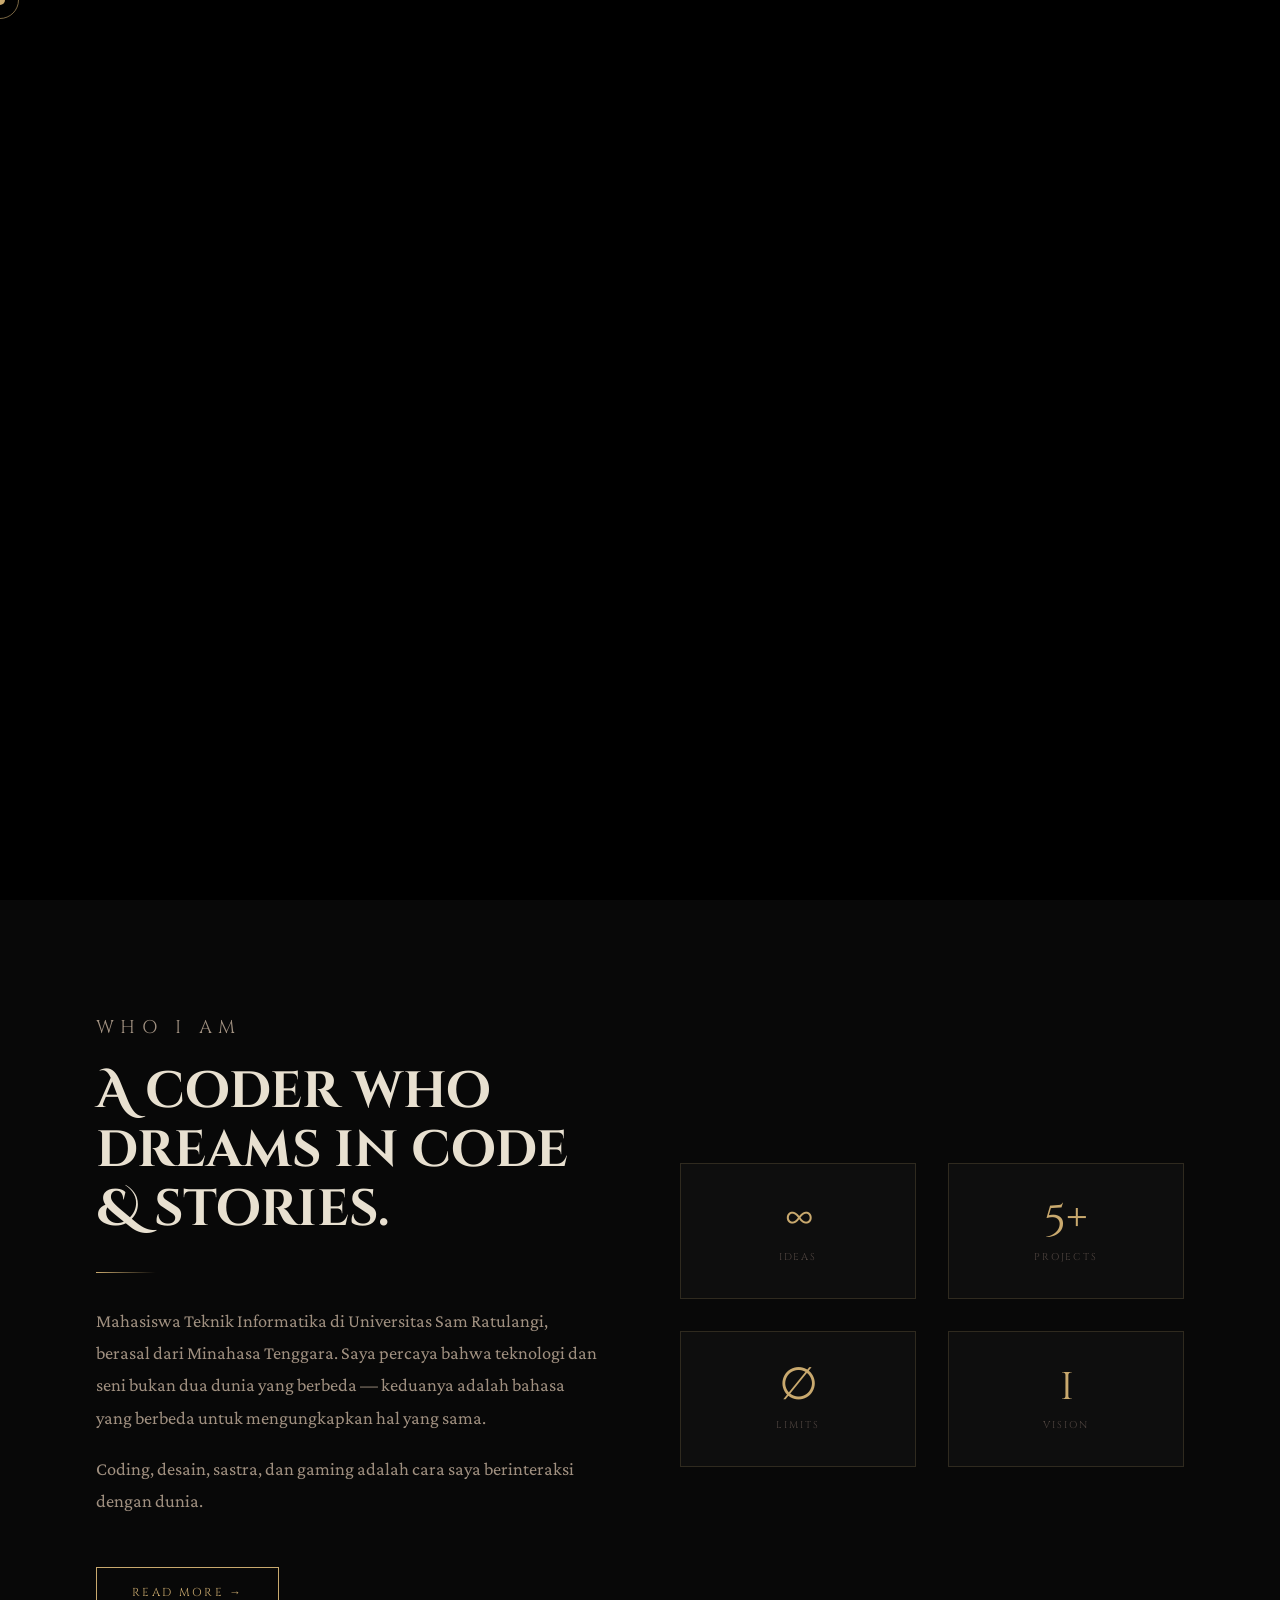
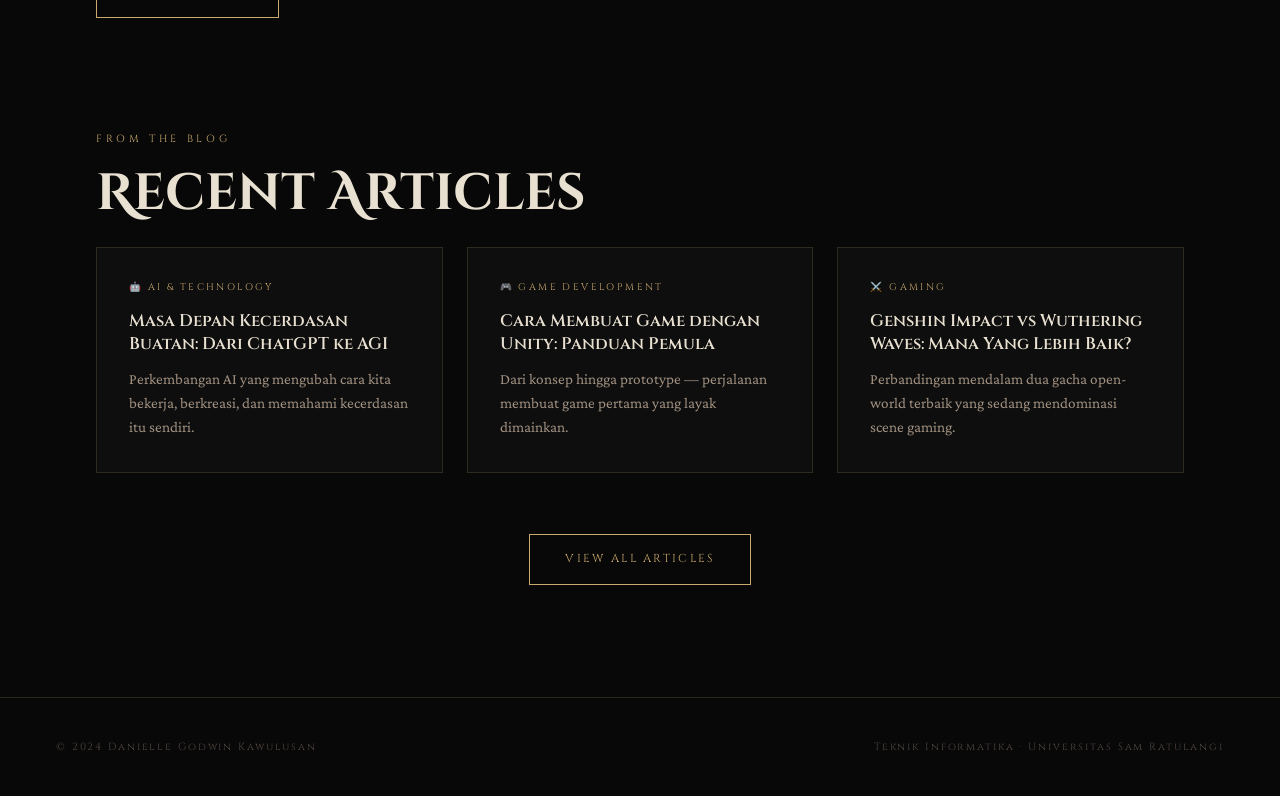
<file: index.html>
<!DOCTYPE html>
<html lang="id">
<head>
  <meta charset="UTF-8">
  <meta name="viewport" content="width=device-width, initial-scale=1.0">
  <title>Danielle Godwin Kawulusan — Portfolio</title>
  <link rel="stylesheet" href="css/style.css">
  <style>
    #intro-screen {
      position: fixed;
      inset: 0;
      z-index: 9999;
      background: #000;
      display: flex;
      align-items: center;
      justify-content: center;
      overflow: hidden;
    }
    #intro-mask {
      width: 160px;
      animation: maskZoom 2.4s cubic-bezier(0.16, 1, 0.3, 1) 0.4s forwards;
      filter: sepia(0.3) contrast(1.2);
      opacity: 0;
    }
    @keyframes maskZoom {
      0%   { opacity: 0; transform: scale(0.4); }
      20%  { opacity: 1; }
      80%  { opacity: 1; transform: scale(6); filter: sepia(0.3) contrast(1.2) blur(0px); }
      100% { opacity: 0; transform: scale(18); filter: sepia(0) contrast(1) blur(12px); }
    }
    #intro-screen.done {
      animation: introFadeOut 0.5s ease forwards;
    }
    @keyframes introFadeOut {
      to { opacity: 0; pointer-events: none; }
    }

    .hero {
      min-height: 100vh;
      display: flex;
      flex-direction: column;
      justify-content: center;
      padding: 0 3.5rem;
      padding-top: var(--nav-height);
      position: relative;
    }

    .hero-eyebrow {
      font-family: var(--font-heading);
      font-size: 0.65rem;
      letter-spacing: 0.45em;
      text-transform: uppercase;
      color: var(--accent-gold);
      margin-bottom: 1.8rem;
      display: flex;
      align-items: center;
      gap: 1rem;
    }
    .hero-eyebrow::before {
      content: '';
      width: 40px;
      height: 1px;
      background: var(--accent-gold);
    }

    .hero-name {
      font-family: var(--font-display);
      font-size: clamp(2.5rem, 7vw, 6.5rem);
      font-weight: 900;
      line-height: 1.0;
      color: var(--text-primary);
      margin-bottom: 0.6rem;
    }

    .hero-name span {
      color: var(--accent-gold);
      display: block;
    }

    .hero-typed-wrap {
      font-family: var(--font-body);
      font-size: clamp(1rem, 2.5vw, 1.5rem);
      color: var(--text-secondary);
      font-style: italic;
      min-height: 2em;
      margin-bottom: 0.6rem;
    }
    #hero-typed {
      border-right: 2px solid var(--accent-gold);
      padding-right: 3px;
      animation: blink 0.9s step-end infinite;
    }
    @keyframes blink {
      50% { border-color: transparent; }
    }

    .hero-nim {
      font-family: var(--font-heading);
      font-size: 0.7rem;
      letter-spacing: 0.2em;
      color: var(--text-muted);
      margin-bottom: 3rem;
    }

    .hero-cta {
      display: flex;
      gap: 1.2rem;
      flex-wrap: wrap;
    }

    .hero-scroll {
      position: absolute;
      bottom: 3rem;
      left: 50%;
      transform: translateX(-50%);
      display: flex;
      flex-direction: column;
      align-items: center;
      gap: 0.5rem;
      font-family: var(--font-heading);
      font-size: 0.55rem;
      letter-spacing: 0.3em;
      color: var(--text-muted);
      text-transform: uppercase;
    }
    .scroll-line {
      width: 1px;
      height: 50px;
      background: linear-gradient(180deg, var(--accent-gold), transparent);
      animation: scrollPulse 1.8s ease infinite;
    }
    @keyframes scrollPulse {
      0%, 100% { opacity: 0.3; transform: scaleY(0.7); }
      50%       { opacity: 1;   transform: scaleY(1); }
    }

    .home-about {
      display: grid;
      grid-template-columns: 1fr 1fr;
      gap: 5rem;
      align-items: center;
    }

    .home-about-text p {
      color: var(--text-secondary);
      margin-bottom: 1.2rem;
      font-size: 1.15rem;
    }

    .home-stats {
      display: grid;
      grid-template-columns: 1fr 1fr;
      gap: 2rem;
    }

    .stat {
      text-align: center;
      padding: 2rem;
      border: 1px solid var(--border);
      background: var(--bg-card);
      transition: border-color 0.3s, transform 0.3s;
    }
    .stat:hover {
      border-color: var(--border-hover);
      transform: translateY(-4px);
    }
    .stat-num {
      font-family: var(--font-display);
      font-size: 2.8rem;
      color: var(--accent-gold);
      line-height: 1;
    }
    .stat-label {
      font-family: var(--font-heading);
      font-size: 0.62rem;
      letter-spacing: 0.2em;
      text-transform: uppercase;
      color: var(--text-muted);
      margin-top: 0.5rem;
    }

    .home-recent-posts {
      display: grid;
      grid-template-columns: repeat(auto-fit, minmax(300px, 1fr));
      gap: 1.5rem;
    }

    .post-card {
      padding: 2rem;
      background: var(--bg-card);
      border: 1px solid var(--border);
      transition: all 0.35s ease;
      cursor: pointer;
      text-decoration: none;
      color: inherit;
      display: block;
      position: relative;
      overflow: hidden;
    }
    .post-card::after {
      content: '';
      position: absolute;
      inset: 0;
      background: linear-gradient(135deg, rgba(201,169,110,0.04) 0%, transparent 60%);
      opacity: 0;
      transition: opacity 0.35s;
    }
    .post-card:hover { border-color: var(--border-hover); transform: translateY(-5px); box-shadow: var(--shadow-gold); }
    .post-card:hover::after { opacity: 1; }
    .post-tag {
      font-family: var(--font-heading);
      font-size: 0.6rem;
      letter-spacing: 0.25em;
      text-transform: uppercase;
      color: var(--accent-gold);
      margin-bottom: 0.8rem;
    }
    .post-card h3 {
      font-family: var(--font-heading);
      font-size: 1.05rem;
      font-weight: 600;
      color: var(--text-primary);
      margin-bottom: 0.6rem;
      line-height: 1.4;
    }
    .post-card p {
      color: var(--text-secondary);
      font-size: 0.95rem;
      line-height: 1.6;
    }

   @media (max-width: 768px) {
    .hero {
      display: flex !important;
      flex-direction: column !important;
      padding: 0 1.5rem;
      padding-top: var(--nav-height);
      }
    .hero > div:last-child {
      display: flex !important;
      justify-content: center;
      margin-top: 2rem;
      }
    .hero > div:last-child img {
      width: 100% !important;
      height: 320px !important;
      }
    .home-about { grid-template-columns: 1fr; gap: 3rem; }
    .home-stats { grid-template-columns: 1fr 1fr; }
    }
  </style>
</head>
<body>

<div id="intro-screen">
  <img id="intro-mask" src="[data-uri]" alt="">
</div>

<div class="cursor"></div>
<div class="cursor-ring"></div>

<div class="bg-mask-layer">
  <img src="[data-uri]" alt="">
</div>
<div class="grain-overlay"></div>

<nav>
  <a href="index.html" class="nav-logo">DGK</a>
  <button class="nav-toggle" aria-label="Menu">
    <span></span><span></span><span></span>
  </button>
  <ul class="nav-links">
    <li><a href="index.html">Home</a></li>
    <li><a href="about.html">About</a></li>
    <li><a href="gallery.html">Gallery</a></li>
    <li><a href="blog.html">Blog</a></li>
    <li><a href="contact.html">Contact</a></li>
  </ul>
</nav>

<div class="page-wrapper page-content">

  <section class="hero" style="display: grid; grid-template-columns: 1fr 1fr; align-items: center;">
  
  <div>
    <div class="hero-eyebrow">Welcome to my world</div>
    <h1 class="hero-name">
      Danielle<span>Godwin.</span>
    </h1>
    <div class="hero-typed-wrap"><span id="hero-typed"></span></div>
    <p class="hero-nim">NIM · 240211060065 &nbsp;·&nbsp; Teknik Informatika · UNSRAT</p>
    <div class="hero-cta">
      <a href="about.html" class="btn">About Me</a>
      <a href="contact.html" class="btn" style="border-color: var(--text-muted); color: var(--text-muted);">Get in Touch</a>
    </div>
  </div>

  <div style="display: flex; justify-content: center; align-items: center;">
    <img src="images/Danielle Godwin Kawulusan.jpeg" alt="Danielle Godwin Kawulusan" 
         style="width: 420px; height: 520px; object-fit: cover; 
                border: 1px solid var(--border);
                filter: brightness(0.9) sepia(0.1);
                box-shadow: 0 0 60px rgba(201,169,110,0.1);">
  </div>

</section>

  <section class="section">
    <div class="home-about">
      <div class="home-about-text reveal">
        <p class="section-label">Who I Am</p>
        <h2 class="section-title">A coder who dreams in code & stories.</h2>
        <div class="divider"></div>
        <p>Mahasiswa Teknik Informatika di Universitas Sam Ratulangi, berasal dari Minahasa Tenggara. Saya percaya bahwa teknologi dan seni bukan dua dunia yang berbeda — keduanya adalah bahasa yang berbeda untuk mengungkapkan hal yang sama.</p>
        <p>Coding, desain, sastra, dan gaming adalah cara saya berinteraksi dengan dunia.</p>
        <br>
        <a href="about.html" class="btn">Read More →</a>
      </div>
      <div class="home-stats reveal">
        <div class="stat"><div class="stat-num">∞</div><div class="stat-label">Ideas</div></div>
        <div class="stat"><div class="stat-num">5+</div><div class="stat-label">Projects</div></div>
        <div class="stat"><div class="stat-num">∅</div><div class="stat-label">Limits</div></div>
        <div class="stat"><div class="stat-num">1</div><div class="stat-label">Vision</div></div>
      </div>
    </div>
  </section>

  <section class="section" style="padding-top: 0;">
    <p class="section-label reveal">From the Blog</p>
    <h2 class="section-title reveal">Recent Articles</h2>
    <div class="home-recent-posts">
      <a href="blog.html#ai-teknologi" class="post-card reveal">
        <div class="post-tag">🤖 AI & Technology</div>
        <h3>Masa Depan Kecerdasan Buatan: Dari ChatGPT ke AGI</h3>
        <p>Perkembangan AI yang mengubah cara kita bekerja, berkreasi, dan memahami kecerdasan itu sendiri.</p>
      </a>
      <a href="blog.html#game-dev" class="post-card reveal">
        <div class="post-tag">🎮 Game Development</div>
        <h3>Cara Membuat Game dengan Unity: Panduan Pemula</h3>
        <p>Dari konsep hingga prototype — perjalanan membuat game pertama yang layak dimainkan.</p>
      </a>
      <a href="blog.html#genshin" class="post-card reveal">
        <div class="post-tag">⚔️ Gaming</div>
        <h3>Genshin Impact vs Wuthering Waves: Mana Yang Lebih Baik?</h3>
        <p>Perbandingan mendalam dua gacha open-world terbaik yang sedang mendominasi scene gaming.</p>
      </a>
    </div>
    <br><br>
    <div style="text-align:center;" class="reveal">
      <a href="blog.html" class="btn">View All Articles</a>
    </div>
  </section>

</div>

<footer>
  <span>© 2024 Danielle Godwin Kawulusan</span>
  <span>Teknik Informatika · Universitas Sam Ratulangi</span>
</footer>

<script src="js/script.js"></script>
<script>
const intro = document.getElementById('intro-screen');

if (sessionStorage.getItem('introPlayed')) {
  // Sudah pernah muncul, langsung hapus
  intro.remove();
} else {
  // Belum pernah, tampilkan animasi
  sessionStorage.setItem('introPlayed', 'true');
  setTimeout(() => {
    intro.classList.add('done');
    setTimeout(() => intro.remove(), 500);
  }, 3000);
}
typedText(
  document.getElementById('hero-typed'),
  ['Mahasiswa Teknik Informatika', 'Web Developer', 'Game Enthusiast', 'Literature Lover', 'Volleyball Player'],
  75, 2200
);
</script>
</body>
</html>
</file>
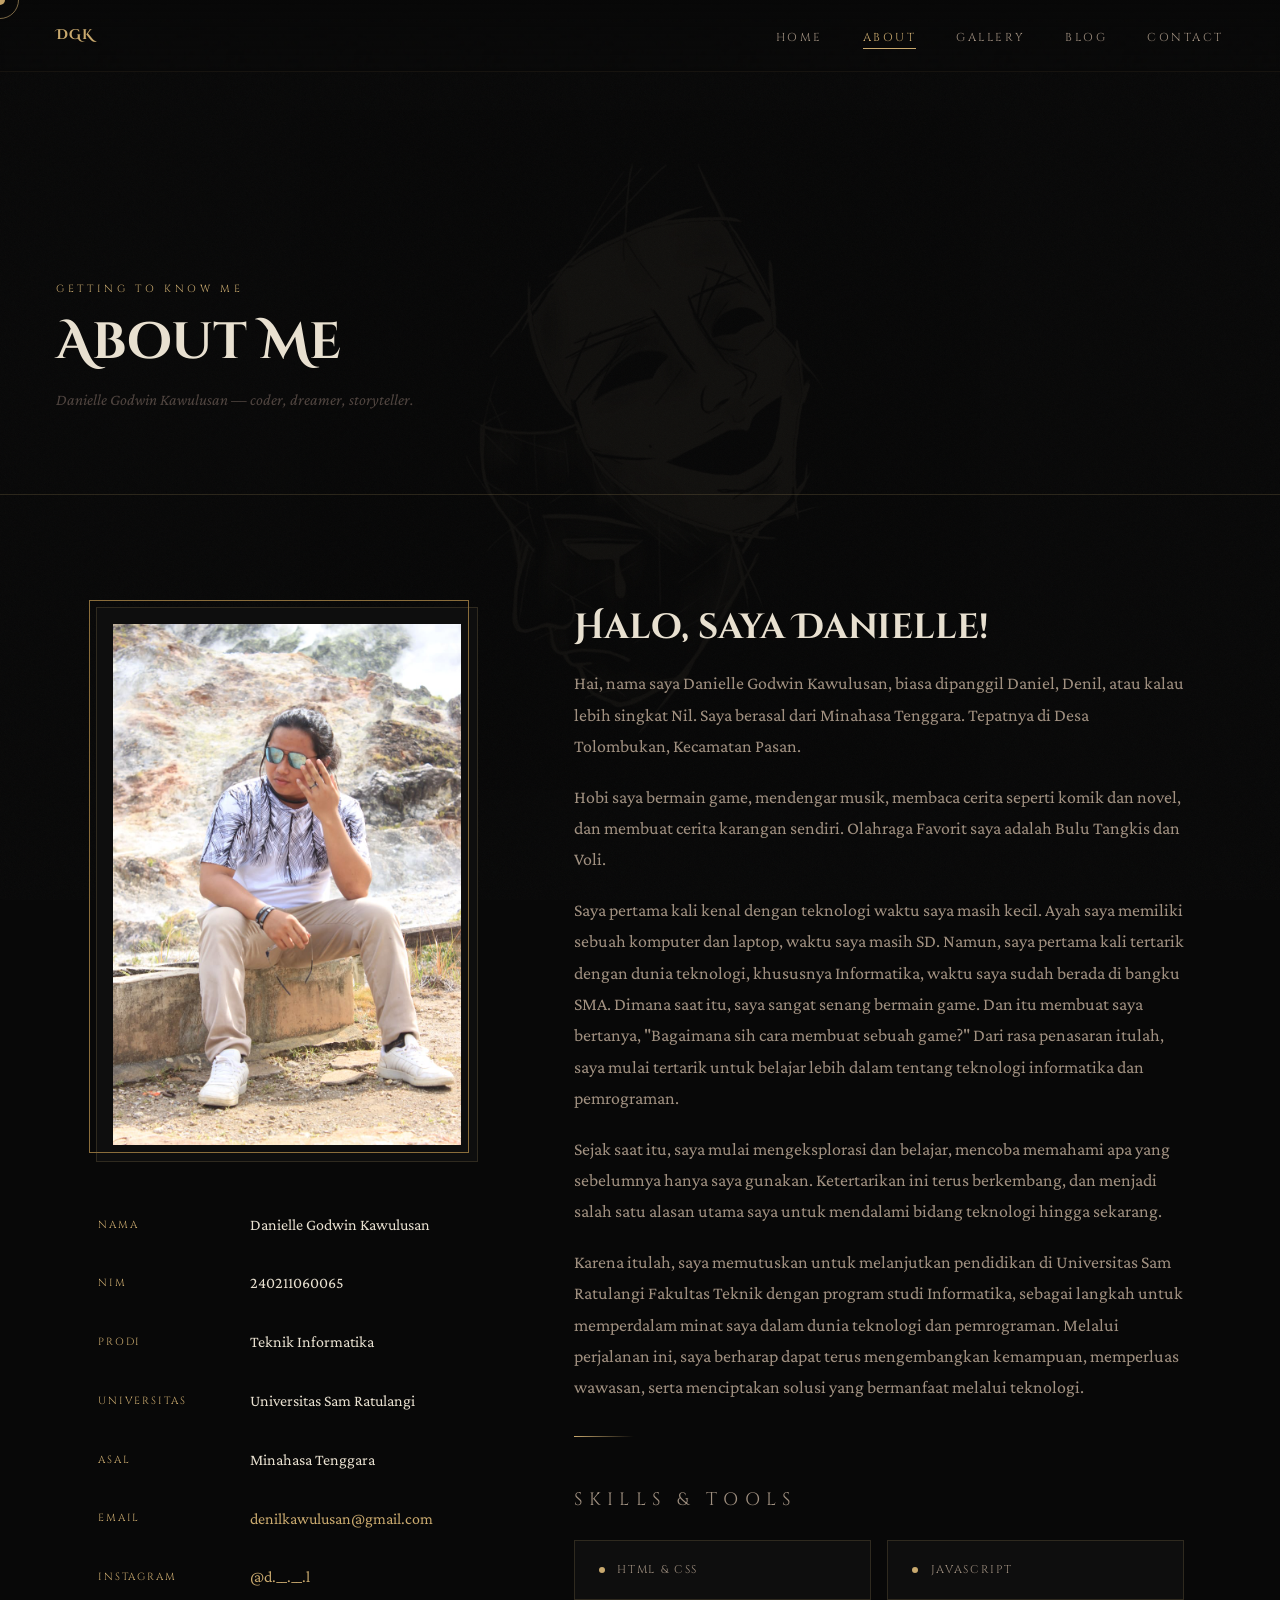
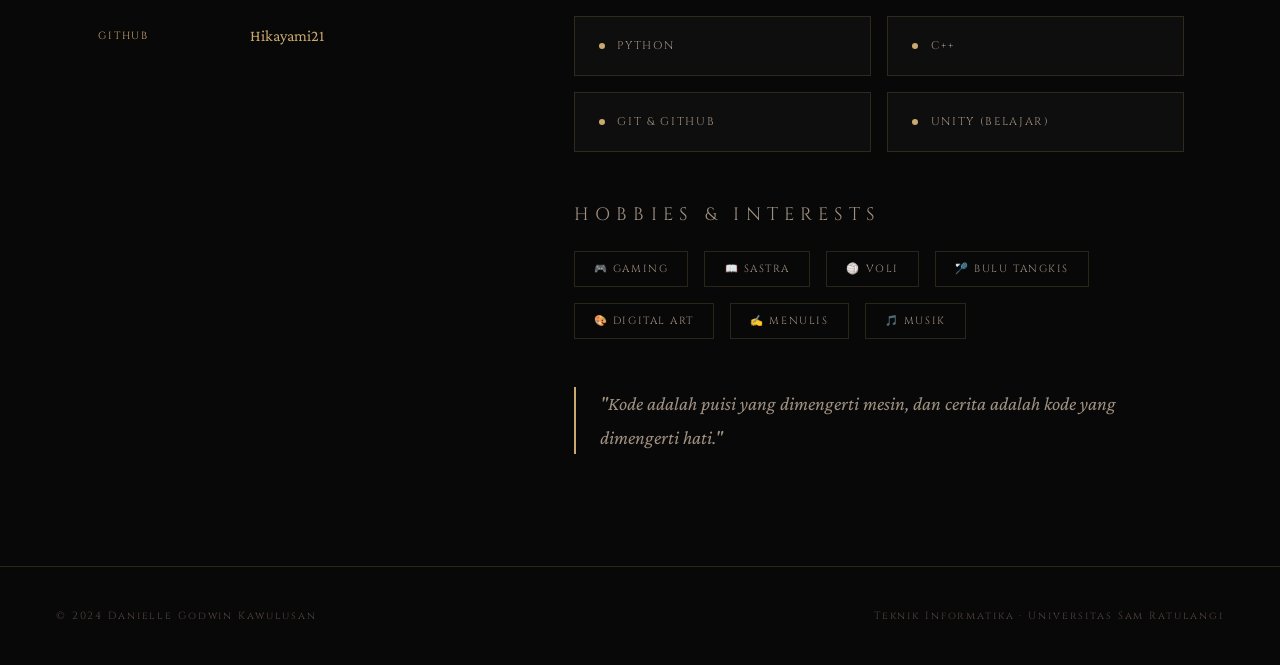
<file: about.html>
<!DOCTYPE html>
<html lang="id">
<head>
  <meta charset="UTF-8">
  <meta name="viewport" content="width=device-width, initial-scale=1.0">
  <title>About — Danielle Godwin Kawulusan</title>
  <link rel="stylesheet" href="css/style.css">
  <style>
    .about-hero {
      min-height: 55vh;
      display: flex;
      flex-direction: column;
      justify-content: flex-end;
      padding: 0 3.5rem 5rem;
      padding-top: var(--nav-height);
      border-bottom: 1px solid var(--border);
    }
    .about-grid {
      display: grid;
      grid-template-columns: 1fr 1.6fr;
      gap: 6rem;
      align-items: start;
    }
    .about-photo-wrap {
      position: sticky;
      top: calc(var(--nav-height) + 2rem);
    }
    .about-photo-frame {
      border: 1px solid var(--border);
      padding: 1rem;
      background: var(--bg-card);
      position: relative;
    }
    .about-photo-frame::before {
      content: '';
      position: absolute;
      top: -8px; left: -8px;
      right: 8px; bottom: 8px;
      border: 1px solid var(--accent-gold-dim);
      pointer-events: none;
    }
    .about-photo-placeholder {
      width: 100%;
      aspect-ratio: 3/4;
      background: linear-gradient(135deg, #111 0%, #1a1a1a 100%);
      display: flex;
      flex-direction: column;
      align-items: center;
      justify-content: center;
      gap: 1rem;
      color: var(--text-muted);
      font-family: var(--font-heading);
      font-size: 0.65rem;
      letter-spacing: 0.2em;
      text-transform: uppercase;
      border: 1px dashed var(--border);
    }
    .about-photo-placeholder svg {
      width: 48px; height: 48px;
      stroke: var(--text-muted); fill: none; stroke-width: 1;
    }

    .info-table { width: 100%; margin-top: 2rem; }
    .info-table tr { border-bottom: 1px solid var(--border); }
    .info-table td {
      padding: 0.9rem 0;
      font-family: var(--font-body);
      font-size: 1rem;
    }
    .info-table td:first-child {
      font-family: var(--font-heading);
      font-size: 0.65rem;
      letter-spacing: 0.18em;
      text-transform: uppercase;
      color: var(--accent-gold); /* ← ubah dari text-muted ke gold */
      width: 40%;
    }
    .info-table td:last-child { color: var(--text-primary); }
    .info-table a { color: var(--accent-gold); text-decoration: none; }
    .info-table a:hover { text-decoration: underline; }

    .about-content h2 {
      font-family: var(--font-display);
      font-size: clamp(1.4rem, 3vw, 2.2rem);
      color: var(--text-primary);
      margin-bottom: 1.2rem;
      line-height: 1.2;
    }
    .about-content p {
      color: var(--text-secondary);
      margin-bottom: 1.2rem;
      font-size: 1.12rem;
    }

    .skills-section { margin-top: 3rem; }
    .skills-grid {
      display: grid;
      grid-template-columns: 1fr 1fr;
      gap: 1rem;
      margin-top: 1.5rem;
    }
    .skill-item {
      padding: 1.2rem 1.5rem;
      background: var(--bg-card);
      border: 1px solid var(--border);
      font-family: var(--font-heading);
      font-size: 0.7rem;
      letter-spacing: 0.15em;
      text-transform: uppercase;
      color: var(--text-secondary);
      transition: all 0.3s;
      display: flex;
      align-items: center;
      gap: 0.8rem;
    }
    .skill-item:hover {
      border-color: var(--border-hover);
      color: var(--accent-gold);
    }
    .skill-dot {
      width: 6px; height: 6px;
      background: var(--accent-gold);
      border-radius: 50%;
      flex-shrink: 0;
    }

    .hobbies-row {
      display: flex;
      gap: 1rem;
      flex-wrap: wrap;
      margin-top: 1rem;
    }
    .hobby-tag {
      padding: 0.5rem 1.2rem;
      border: 1px solid var(--border);
      font-family: var(--font-heading);
      font-size: 0.65rem;
      letter-spacing: 0.15em;
      text-transform: uppercase;
      color: var(--text-secondary);
      transition: all 0.3s;
    }
    .hobby-tag:hover { border-color: var(--accent-gold); color: var(--accent-gold); }

    @media (max-width: 768px) {
      .about-hero { padding: 0 1.5rem 3rem; }
      .about-grid { grid-template-columns: 1fr; gap: 3rem; }
      .about-photo-wrap { position: static; }
      .skills-grid { grid-template-columns: 1fr; }
    }
  </style>
</head>
<body>

<div class="cursor"></div>
<div class="cursor-ring"></div>
<div class="bg-mask-layer">
  <img src="[data-uri]" alt="">
</div>
<div class="grain-overlay"></div>

<nav>
  <a href="index.html" class="nav-logo">DGK</a>
  <button class="nav-toggle" aria-label="Menu">
    <span></span><span></span><span></span>
  </button>
  <ul class="nav-links">
    <li><a href="index.html">Home</a></li>
    <li><a href="about.html">About</a></li>
    <li><a href="gallery.html">Gallery</a></li>
    <li><a href="blog.html">Blog</a></li>
    <li><a href="contact.html">Contact</a></li>
  </ul>
</nav>

<div class="page-wrapper page-content">

  <div class="about-hero">
    <p class="section-label">Getting to know me</p>
    <h1 class="section-title" style="margin-bottom: 0;">About Me</h1>
    <p style="color: var(--text-muted); font-style: italic; font-size: 1rem; margin-top: 0.8rem;">
      Danielle Godwin Kawulusan — coder, dreamer, storyteller.
    </p>
  </div>

  <section class="section">
    <div class="about-grid">

      <!-- LEFT: Photo + Info -->
      <div class="about-photo-wrap reveal">
        <div class="about-photo-frame">
          <img src="images/Danielle Godwin Kawulusan.jpeg" alt="Danielle Godwin Kawulusan" 
          style="width:100%; display:block;">
        </div>

        <table class="info-table">
          <tr><td>Nama</td><td>Danielle Godwin Kawulusan</td></tr>
          <tr><td>NIM</td><td>240211060065</td></tr>
          <tr><td>Prodi</td><td>Teknik Informatika</td></tr>
          <tr><td>Universitas</td><td>Universitas Sam Ratulangi</td></tr>
          <tr><td>Asal</td><td>Minahasa Tenggara</td></tr>
          <tr><td>Email</td><td><a href="mailto:denilkawulusan@gmail.com">denilkawulusan@gmail.com</a></td></tr>
          <tr><td>Instagram</td><td><a href="https://www.instagram.com/d.__.__.l/" target="_blank">@d.__.__.l</a></td></tr>
          <tr><td>GitHub</td><td><a href="https://github.com/Hikayami21" target="_blank">Hikayami21</a></td></tr>
        </table>
      </div>

      <div class="about-content">
        <div class="reveal">
          <h2>Halo, saya Danielle!</h2>
          <p>
            Hai, nama saya Danielle Godwin Kawulusan, biasa dipanggil Daniel, Denil, atau kalau lebih singkat Nil. 
            Saya berasal dari Minahasa Tenggara. Tepatnya di Desa Tolombukan, Kecamatan Pasan.
          </p>
          <p>
            Hobi saya bermain game, mendengar musik, 
            membaca cerita seperti komik dan novel, dan membuat cerita karangan sendiri. 
            Olahraga Favorit saya adalah Bulu Tangkis dan Voli.
          </p>
          <p>
            Saya pertama kali kenal dengan teknologi waktu saya masih kecil. Ayah saya memiliki sebuah komputer dan laptop, waktu saya masih SD.
            Namun, saya pertama kali tertarik dengan dunia teknologi, khususnya Informatika, waktu saya sudah berada di bangku SMA.
            Dimana saat itu, saya sangat senang bermain game. Dan itu membuat saya bertanya, 
            "Bagaimana sih cara membuat sebuah game?" Dari rasa penasaran itulah, 
            saya mulai tertarik untuk belajar lebih dalam tentang teknologi informatika dan pemrograman.
          </p>
          <p>
            Sejak saat itu, saya mulai mengeksplorasi dan belajar, mencoba memahami apa yang sebelumnya hanya saya gunakan. 
            Ketertarikan ini terus berkembang, dan menjadi salah satu alasan utama saya untuk mendalami bidang teknologi hingga sekarang.
          </p>
          <p>
            Karena itulah, saya memutuskan untuk melanjutkan pendidikan di Universitas Sam Ratulangi Fakultas Teknik dengan program studi Informatika, sebagai langkah untuk memperdalam minat saya dalam dunia teknologi dan pemrograman. 
            Melalui perjalanan ini, saya berharap dapat terus mengembangkan kemampuan, memperluas wawasan, serta menciptakan solusi yang bermanfaat melalui teknologi.
          </p>
        </div>

        <div class="divider"></div>

        <div class="skills-section reveal">
          <p class="section-label">Skills & Tools</p>
          <div class="skills-grid">
            <div class="skill-item"><span class="skill-dot"></span>HTML & CSS</div>
            <div class="skill-item"><span class="skill-dot"></span>JavaScript</div>
            <div class="skill-item"><span class="skill-dot"></span>Python</div>
            <div class="skill-item"><span class="skill-dot"></span>C++</div>
            <div class="skill-item"><span class="skill-dot"></span>Git & GitHub</div>
            <div class="skill-item"><span class="skill-dot"></span>Unity (Belajar)</div>
          </div>
        </div>

        <div style="margin-top: 3rem;" class="reveal">
          <p class="section-label">Hobbies & Interests</p>
          <div class="hobbies-row">
            <!-- EDIT: Tambah atau hapus hobi sesuai minatmu -->
            <span class="hobby-tag">🎮 Gaming</span>
            <span class="hobby-tag">📖 Sastra</span>
            <span class="hobby-tag">🏐 Voli</span>
            <span class="hobby-tag">🏸 Bulu Tangkis</span>
            <span class="hobby-tag">🎨 Digital Art</span>
            <span class="hobby-tag">✍️ Menulis</span>
            <span class="hobby-tag">🎵 Musik</span>
          </div>
        </div>

        <div style="margin-top: 3rem;" class="reveal">
          <blockquote style="border-left: 2px solid var(--accent-gold); padding-left: 1.5rem; font-style: italic; color: var(--text-secondary); font-size: 1.2rem;">
            "Kode adalah puisi yang dimengerti mesin, dan cerita adalah kode yang dimengerti hati."
          </blockquote>
        </div>

      </div>
    </div>
  </section>
</div>

<footer>
  <span>© 2024 Danielle Godwin Kawulusan</span>
  <span>Teknik Informatika · Universitas Sam Ratulangi</span>
</footer>

<script src="js/script.js"></script>
</body>
</html>
</file>
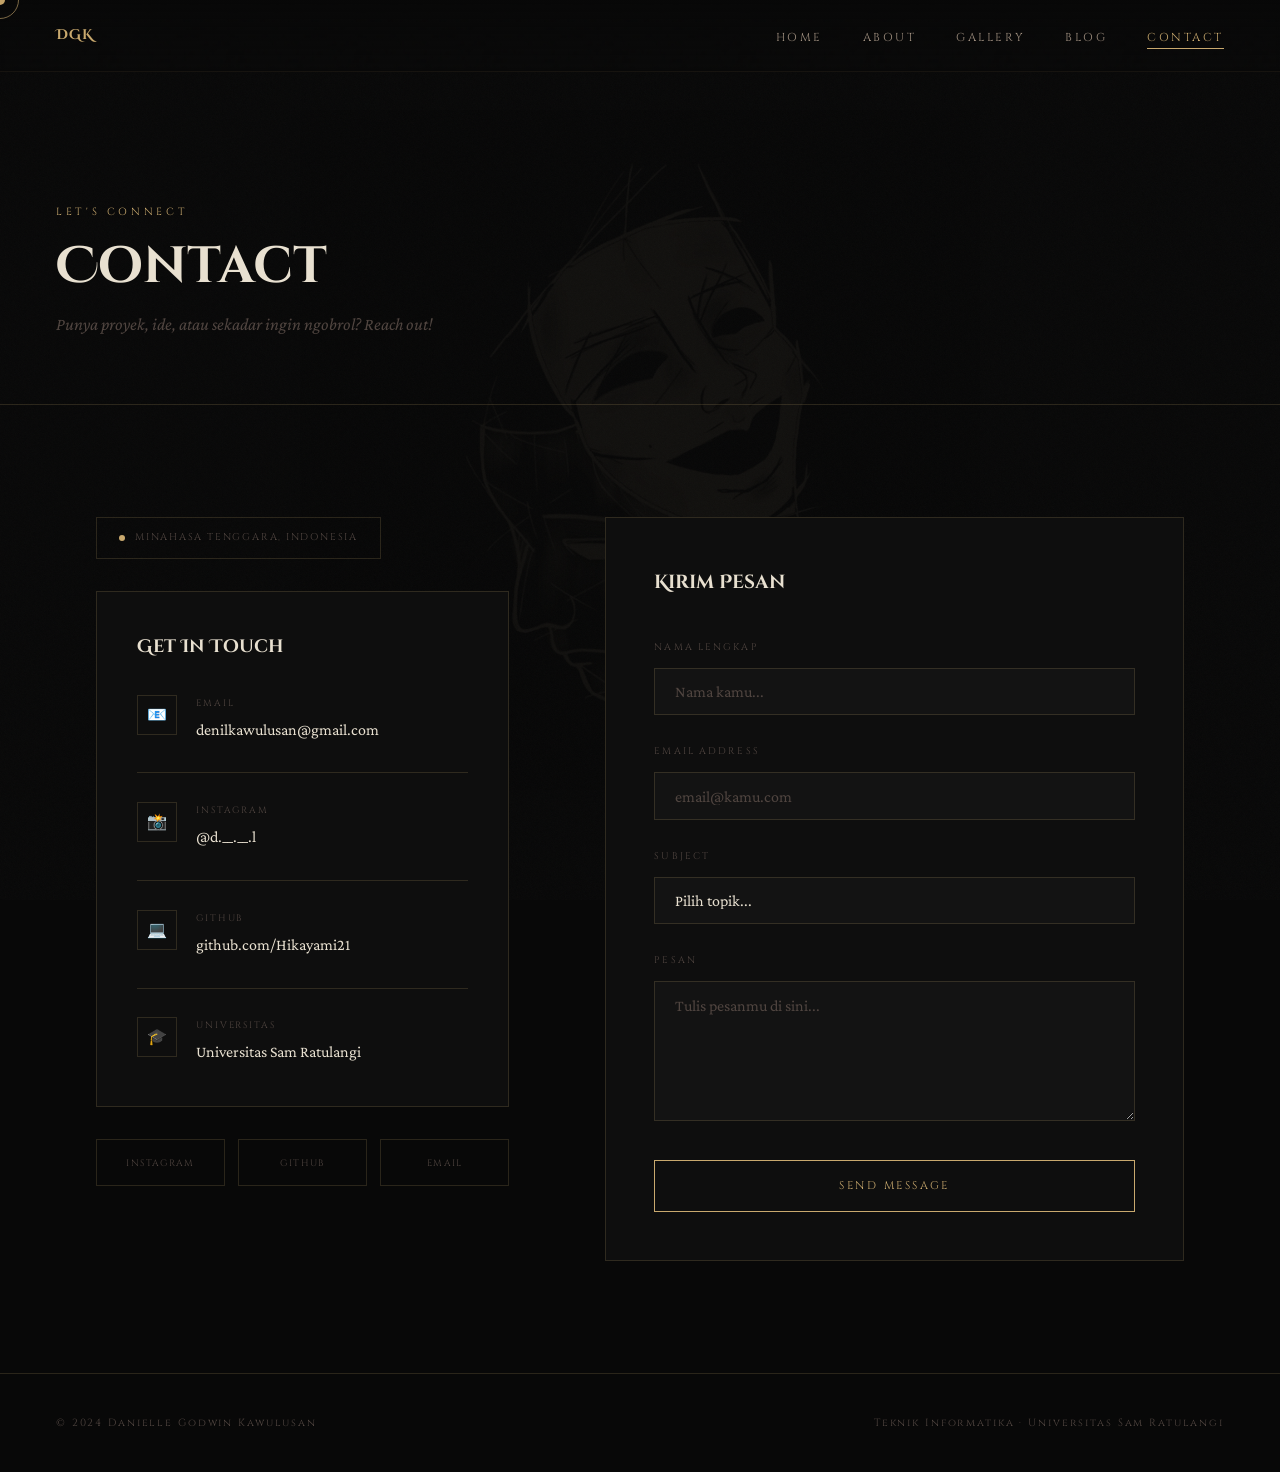
<file: contact.html>
<!DOCTYPE html>
<html lang="id">
<head>
  <meta charset="UTF-8">
  <meta name="viewport" content="width=device-width, initial-scale=1.0">
  <title>Contact — Danielle Godwin Kawulusan</title>
  <link rel="stylesheet" href="css/style.css">
  <style>
    .contact-hero {
      min-height: 45vh;
      display: flex;
      flex-direction: column;
      justify-content: flex-end;
      padding: 0 3.5rem 4rem;
      padding-top: var(--nav-height);
      border-bottom: 1px solid var(--border);
    }

    .contact-grid {
      display: grid;
      grid-template-columns: 1fr 1.4fr;
      gap: 6rem;
      align-items: start;
    }

    .contact-info-card {
      background: var(--bg-card);
      border: 1px solid var(--border);
      padding: 2.5rem;
    }
    .contact-info-card h3 {
      font-family: var(--font-display);
      font-size: 1.1rem;
      color: var(--text-primary);
      margin-bottom: 2rem;
    }

    .contact-item {
      display: flex;
      gap: 1.2rem;
      align-items: flex-start;
      margin-bottom: 1.8rem;
      padding-bottom: 1.8rem;
      border-bottom: 1px solid var(--border);
    }
    .contact-item:last-child { border-bottom: none; margin-bottom: 0; padding-bottom: 0; }

    .contact-icon {
      width: 40px;
      height: 40px;
      border: 1px solid var(--border);
      display: flex;
      align-items: center;
      justify-content: center;
      font-size: 1rem;
      flex-shrink: 0;
      transition: border-color 0.3s;
    }
    .contact-item:hover .contact-icon { border-color: var(--accent-gold); }

    .contact-detail-label {
      font-family: var(--font-heading);
      font-size: 0.58rem;
      letter-spacing: 0.2em;
      text-transform: uppercase;
      color: var(--text-muted);
      margin-bottom: 0.3rem;
    }
    .contact-detail-value {
      font-family: var(--font-body);
      font-size: 1rem;
      color: var(--text-primary);
    }
    .contact-detail-value a {
      color: var(--text-primary);
      text-decoration: none;
      transition: color 0.3s;
    }
    .contact-detail-value a:hover { color: var(--accent-gold); }

    .social-row {
      display: flex;
      gap: 0.8rem;
      margin-top: 2rem;
    }
    .social-btn {
      flex: 1;
      padding: 0.9rem 0.5rem;
      border: 1px solid var(--border);
      background: none;
      text-decoration: none;
      text-align: center;
      font-family: var(--font-heading);
      font-size: 0.58rem;
      letter-spacing: 0.15em;
      text-transform: uppercase;
      color: var(--text-muted);
      transition: all 0.3s;
      display: block;
    }
    .social-btn:hover { border-color: var(--accent-gold); color: var(--accent-gold); }

    .contact-form-wrap {
      background: var(--bg-card);
      border: 1px solid var(--border);
      padding: 3rem;
    }
    .contact-form-wrap h3 {
      font-family: var(--font-display);
      font-size: 1.2rem;
      color: var(--text-primary);
      margin-bottom: 2.5rem;
    }

    .form-group {
      margin-bottom: 1.8rem;
    }
    .form-group label {
      display: block;
      font-family: var(--font-heading);
      font-size: 0.6rem;
      letter-spacing: 0.22em;
      text-transform: uppercase;
      color: var(--text-muted);
      margin-bottom: 0.7rem;
    }
    .form-group input,
    .form-group textarea,
    .form-group select {
      width: 100%;
      background: rgba(255,255,255,0.02);
      border: 1px solid var(--border);
      color: var(--text-primary);
      font-family: var(--font-body);
      font-size: 1rem;
      padding: 0.9rem 1.2rem;
      outline: none;
      transition: border-color 0.3s;
      appearance: none;
    }
    .form-group input:focus,
    .form-group textarea:focus,
    .form-group select:focus {
      border-color: var(--accent-gold);
    }
    .form-group input::placeholder,
    .form-group textarea::placeholder {
      color: var(--text-muted);
    }
    .form-group textarea {
      resize: vertical;
      min-height: 140px;
    }

    .btn-submit {
      width: 100%;
      padding: 1.1rem;
      font-family: var(--font-heading);
      font-size: 0.7rem;
      letter-spacing: 0.22em;
      text-transform: uppercase;
      background: none;
      border: 1px solid var(--accent-gold);
      color: var(--accent-gold);
      cursor: pointer;
      transition: all 0.35s;
      position: relative;
      overflow: hidden;
    }
    .btn-submit::before {
      content: '';
      position: absolute;
      inset: 0;
      background: var(--accent-gold);
      transform: translateX(-101%);
      transition: transform 0.35s;
      z-index: -1;
    }
    .btn-submit:hover { color: var(--bg-dark); }
    .btn-submit:hover::before { transform: translateX(0); }

    .location-badge {
      display: inline-flex;
      align-items: center;
      gap: 0.6rem;
      padding: 0.7rem 1.4rem;
      border: 1px solid var(--border);
      font-family: var(--font-heading);
      font-size: 0.62rem;
      letter-spacing: 0.18em;
      text-transform: uppercase;
      color: var(--text-muted);
      margin-bottom: 2rem;
    }
    .location-dot {
      width: 6px; height: 6px;
      background: var(--accent-gold);
      border-radius: 50%;
      animation: dotPulse 2s ease infinite;
    }
    @keyframes dotPulse {
      0%, 100% { opacity: 1; transform: scale(1); }
      50%       { opacity: 0.5; transform: scale(1.4); }
    }

    @media (max-width: 768px) {
      .contact-hero { padding: 0 1.5rem 3rem; }
      .contact-grid { grid-template-columns: 1fr; gap: 2rem; }
      .contact-form-wrap { padding: 2rem; }
    }
  </style>
</head>
<body>

<div class="cursor"></div>
<div class="cursor-ring"></div>
<div class="bg-mask-layer">
  <img src="[data-uri]" alt="">
</div>
<div class="grain-overlay"></div>

<nav>
  <a href="index.html" class="nav-logo">DGK</a>
  <button class="nav-toggle" aria-label="Menu">
    <span></span><span></span><span></span>
  </button>
  <ul class="nav-links">
    <li><a href="index.html">Home</a></li>
    <li><a href="about.html">About</a></li>
    <li><a href="gallery.html">Gallery</a></li>
    <li><a href="blog.html">Blog</a></li>
    <li><a href="contact.html">Contact</a></li>
  </ul>
</nav>

<div class="page-wrapper page-content">

  <div class="contact-hero">
    <p class="section-label">Let's connect</p>
    <h1 class="section-title" style="margin-bottom:0;">Contact</h1>
    <p style="color:var(--text-muted); font-style:italic; margin-top:0.8rem;">Punya proyek, ide, atau sekadar ingin ngobrol? Reach out!</p>
  </div>

  <section class="section">
    <div class="contact-grid">

      <div class="reveal">
        <div class="location-badge">
          <span class="location-dot"></span>
          Minahasa Tenggara, Indonesia
        </div>

        <div class="contact-info-card">
          <h3>Get In Touch</h3>

          <div class="contact-item">
            <div class="contact-icon">📧</div>
            <div>
              <div class="contact-detail-label">Email</div>
              <div class="contact-detail-value">
                <a href="mailto:denilkawulusan@gmail.com">denilkawulusan@gmail.com</a>
              </div>
            </div>
          </div>

          <div class="contact-item">
            <div class="contact-icon">📸</div>
            <div>
              <div class="contact-detail-label">Instagram</div>
              <div class="contact-detail-value">
                <a href="https://www.instagram.com/d.__.__.l/" target="_blank">@d.__.__.l</a>
              </div>
            </div>
          </div>

          <div class="contact-item">
            <div class="contact-icon">💻</div>
            <div>
              <div class="contact-detail-label">GitHub</div>
              <div class="contact-detail-value">
                <a href="https://github.com/Hikayami21" target="_blank">github.com/Hikayami21</a>
              </div>
            </div>
          </div>

          <div class="contact-item">
            <div class="contact-icon">🎓</div>
            <div>
              <div class="contact-detail-label">Universitas</div>
              <div class="contact-detail-value">
                <a href="https://unsrat.ac.id" target="_blank">Universitas Sam Ratulangi</a>
              </div>
            </div>
          </div>
        </div>

        <div class="social-row">
          <a href="https://www.instagram.com/d.__.__.l/" target="_blank" class="social-btn">Instagram</a>
          <a href="https://github.com/Hikayami21" target="_blank" class="social-btn">GitHub</a>
          <a href="mailto:denilkawulusan@gmail.com" class="social-btn">Email</a>
        </div>
      </div>

      <div class="reveal">
        <div class="contact-form-wrap">
          <h3>Kirim Pesan</h3>
          <form id="contactForm" novalidate>

            <div class="form-group">
              <label for="name">Nama Lengkap</label>
              <input type="text" id="name" name="name" placeholder="Nama kamu..." required>
            </div>

            <div class="form-group">
              <label for="email">Email Address</label>
              <input type="email" id="email" name="email" placeholder="email@kamu.com" required>
            </div>

            <div class="form-group">
              <label for="subject">Subject</label>
              <select id="subject" name="subject">
                <option value="" style="background:#0e0e0e;">Pilih topik...</option>
                <option value="kolaborasi" style="background:#0e0e0e;">💼 Kolaborasi Proyek</option>
                <option value="tugas" style="background:#0e0e0e;">📚 Pertanyaan Akademik</option>
                <option value="gaming" style="background:#0e0e0e;">🎮 Diskusi Gaming</option>
                <option value="lainnya" style="background:#0e0e0e;">💬 Lainnya</option>
              </select>
            </div>

            <div class="form-group">
              <label for="message">Pesan</label>
              <textarea id="message" name="message" placeholder="Tulis pesanmu di sini..." required></textarea>
            </div>

            <button type="submit" class="btn-submit">Send Message</button>
          </form>
        </div>
      </div>

    </div>
  </section>
</div>

<footer>
  <span>© 2024 Danielle Godwin Kawulusan</span>
  <span>Teknik Informatika · Universitas Sam Ratulangi</span>
</footer>

<script src="js/script.js"></script>
</body>
</html>
</file>
<file: css/style.css>
@import url('https://fonts.googleapis.com/css2?family=Cinzel+Decorative:wght@400;700;900&family=Cinzel:wght@400;600;900&family=Crimson+Pro:ital,wght@0,300;0,400;0,600;1,300;1,400&display=swap');

:root {
  --bg-dark: #080808;
  --bg-card: #0e0e0e;
  --bg-overlay: rgba(8, 8, 8, 0.78);
  --accent-gold: #c9a96e;
  --accent-gold-dim: #8a6d3b;
  --accent-bone: #d4c5a9;
  --accent-silver: #9a9a9a;
  --text-primary: #e8e0d0;
  --text-secondary: #a09080;
  --text-muted: #504540;
  --border: rgba(201, 169, 110, 0.18);
  --border-hover: rgba(201, 169, 110, 0.55);
  --shadow-gold: 0 0 30px rgba(201, 169, 110, 0.12);
  --shadow-deep: 0 20px 60px rgba(0, 0, 0, 0.9);
  --font-display: 'Cinzel Decorative', serif;
  --font-heading: 'Cinzel', serif;
  --font-body: 'Crimson Pro', serif;
  --nav-height: 72px;
}

*, *::before, *::after {
  margin: 0;
  padding: 0;
  box-sizing: border-box;
}

html {
  scroll-behavior: smooth;
  font-size: 16px;
}

body {
  background-color: var(--bg-dark);
  color: var(--text-primary);
  font-family: var(--font-body);
  font-size: 1.1rem;
  line-height: 1.75;
  overflow-x: hidden;
  cursor: none;
}

.cursor {
  width: 10px;
  height: 10px;
  background: var(--accent-gold);
  border-radius: 50%;
  position: fixed;
  top: 0; left: 0;
  pointer-events: none;
  z-index: 99999;
  transform: translate(-50%, -50%);
  transition: transform 0.1s ease, width 0.2s ease, height 0.2s ease, background 0.2s ease;
  mix-blend-mode: difference;
}
.cursor-ring {
  width: 38px;
  height: 38px;
  border: 1px solid var(--accent-gold);
  border-radius: 50%;
  position: fixed;
  top: 0; left: 0;
  pointer-events: none;
  z-index: 99998;
  transform: translate(-50%, -50%);
  transition: transform 0.18s ease, width 0.25s ease, height 0.25s ease, opacity 0.2s ease;
  opacity: 0.6;
}
body:hover .cursor { opacity: 1; }
a:hover ~ .cursor, button:hover ~ .cursor { transform: translate(-50%, -50%) scale(2); }

.bg-mask-layer {
  position: fixed;
  inset: 0;
  z-index: 0;
  pointer-events: none;
  overflow: hidden;
}
.bg-mask-layer img {
  position: absolute;
  top: 50%;
  left: 50%;
  transform: translate(-50%, -50%);
  width: 72%;
  max-width: 680px;
  opacity: 0.055;
  filter: sepia(0.4) contrast(1.1);
  transition: opacity 1.2s ease;
  user-select: none;
  -webkit-user-drag: none;
}

.grain-overlay {
  position: fixed;
  inset: 0;
  z-index: 1;
  pointer-events: none;
  opacity: 0.028;
  background-image: url("data:image/svg+xml,%3Csvg viewBox='0 0 256 256' xmlns='http://www.w3.org/2000/svg'%3E%3Cfilter id='n'%3E%3CfeTurbulence type='fractalNoise' baseFrequency='0.9' numOctaves='4' stitchTiles='stitch'/%3E%3C/filter%3E%3Crect width='100%25' height='100%25' filter='url(%23n)'/%3E%3C/svg%3E");
  background-size: 128px 128px;
}

nav {
  position: fixed;
  top: 0; left: 0; right: 0;
  height: var(--nav-height);
  z-index: 1000;
  display: flex;
  align-items: center;
  justify-content: space-between;
  padding: 0 3.5rem;
  background: linear-gradient(180deg, rgba(8,8,8,0.96) 0%, rgba(8,8,8,0.0) 100%);
  border-bottom: 1px solid rgba(201, 169, 110, 0.08);
  backdrop-filter: blur(2px);
}

.nav-logo {
  font-family: var(--font-display);
  font-size: 0.85rem;
  font-weight: 700;
  color: var(--accent-gold);
  letter-spacing: 0.06em;
  text-decoration: none;
  text-transform: uppercase;
}

.nav-links {
  display: flex;
  gap: 2.5rem;
  list-style: none;
}

.nav-links a {
  font-family: var(--font-heading);
  font-size: 0.72rem;
  letter-spacing: 0.22em;
  text-transform: uppercase;
  color: var(--text-secondary);
  text-decoration: none;
  position: relative;
  transition: color 0.3s ease;
}

.nav-links a::after {
  content: '';
  position: absolute;
  bottom: -4px; left: 0; right: 0;
  height: 1px;
  background: var(--accent-gold);
  transform: scaleX(0);
  transform-origin: left;
  transition: transform 0.35s ease;
}

.nav-links a:hover,
.nav-links a.active {
  color: var(--accent-gold);
}

.nav-links a:hover::after,
.nav-links a.active::after {
  transform: scaleX(1);
}

.page-wrapper {
  position: relative;
  z-index: 2;
  min-height: 100vh;
}

.section {
  padding: 7rem 3.5rem;
  max-width: 1200px;
  margin: 0 auto;
}

.section-label {
  font-family: var(--font-heading);
  font-size: 0.65rem;
  letter-spacing: 0.35em;
  text-transform: uppercase;
  color: var(--accent-gold);
  margin-bottom: 1rem;
}

.section-title {
  font-family: var(--font-display);
  font-size: clamp(1.8rem, 4vw, 3.2rem);
  font-weight: 700;
  color: var(--text-primary);
  line-height: 1.15;
  margin-bottom: 1.5rem;
}

.section-subtitle {
  font-family: var(--font-body);
  font-size: 1.2rem;
  color: var(--text-secondary);
  font-style: italic;
  margin-bottom: 4rem;
  max-width: 560px;
}

.divider {
  width: 60px;
  height: 1px;
  background: linear-gradient(90deg, var(--accent-gold), transparent);
  margin: 2rem 0;
}

.btn {
  display: inline-flex;
  align-items: center;
  gap: 0.6rem;
  padding: 0.9rem 2.2rem;
  font-family: var(--font-heading);
  font-size: 0.72rem;
  letter-spacing: 0.2em;
  text-transform: uppercase;
  text-decoration: none;
  border: 1px solid var(--accent-gold);
  color: var(--accent-gold);
  background: transparent;
  cursor: pointer;
  transition: all 0.35s ease;
  position: relative;
  overflow: hidden;
}

.btn::before {
  content: '';
  position: absolute;
  inset: 0;
  background: var(--accent-gold);
  transform: translateX(-101%);
  transition: transform 0.35s ease;
  z-index: -1;
}

.btn:hover {
  color: var(--bg-dark);
}

.btn:hover::before {
  transform: translateX(0);
}

.card {
  background: var(--bg-card);
  border: 1px solid var(--border);
  padding: 2.2rem;
  position: relative;
  transition: border-color 0.35s ease, transform 0.35s ease, box-shadow 0.35s ease;
  overflow: hidden;
}

.card::before {
  content: '';
  position: absolute;
  top: 0; left: 0;
  width: 3px; height: 0;
  background: var(--accent-gold);
  transition: height 0.4s ease;
}

.card:hover {
  border-color: var(--border-hover);
  transform: translateY(-4px);
  box-shadow: var(--shadow-gold);
}

.card:hover::before {
  height: 100%;
}

::-webkit-scrollbar { width: 4px; }
::-webkit-scrollbar-track { background: var(--bg-dark); }
::-webkit-scrollbar-thumb { background: var(--accent-gold-dim); border-radius: 2px; }

::selection {
  background: rgba(201, 169, 110, 0.25);
  color: var(--accent-gold);
}

.page-content {
  opacity: 0;
  animation: pageFadeIn 1.2s ease 0.3s forwards;
}

@keyframes pageFadeIn {
  from { opacity: 0; transform: translateY(14px); }
  to   { opacity: 1; transform: translateY(0); }
}

.reveal {
  opacity: 0;
  transform: translateY(32px);
  transition: opacity 0.8s ease, transform 0.8s ease;
}
.reveal.visible {
  opacity: 1;
  transform: translateY(0);
}

.gold-line {
  display: flex;
  align-items: center;
  gap: 1rem;
  margin-bottom: 1.2rem;
}
.gold-line::before, .gold-line::after {
  content: '';
  flex: 1;
  height: 1px;
  background: linear-gradient(90deg, transparent, var(--accent-gold), transparent);
}

footer {
  border-top: 1px solid var(--border);
  padding: 2.5rem 3.5rem;
  display: flex;
  justify-content: space-between;
  align-items: center;
  font-family: var(--font-heading);
  font-size: 0.65rem;
  letter-spacing: 0.18em;
  color: var(--text-muted);
  position: relative;
  z-index: 2;
}

footer a {
  color: var(--accent-gold-dim);
  text-decoration: none;
  transition: color 0.3s;
}
footer a:hover { color: var(--accent-gold); }

.nav-toggle {
  display: none;
  flex-direction: column;
  gap: 5px;
  cursor: pointer;
  background: none;
  border: none;
  padding: 4px;
}
.nav-toggle span {
  display: block;
  width: 24px;
  height: 1px;
  background: var(--accent-gold);
  transition: all 0.3s;
}

@media (max-width: 768px) {
  nav { padding: 0 1.5rem; }
  .nav-toggle { display: flex; }
  .nav-links {
    display: none;
    position: absolute;
    top: var(--nav-height);
    left: 0; right: 0;
    flex-direction: column;
    background: rgba(8,8,8,0.98);
    padding: 2rem;
    gap: 1.5rem;
    border-bottom: 1px solid var(--border);
  }
  .nav-links.open { display: flex; }
  .section { padding: 5rem 1.5rem; }
  footer { flex-direction: column; gap: 1rem; text-align: center; }
}
</file>
